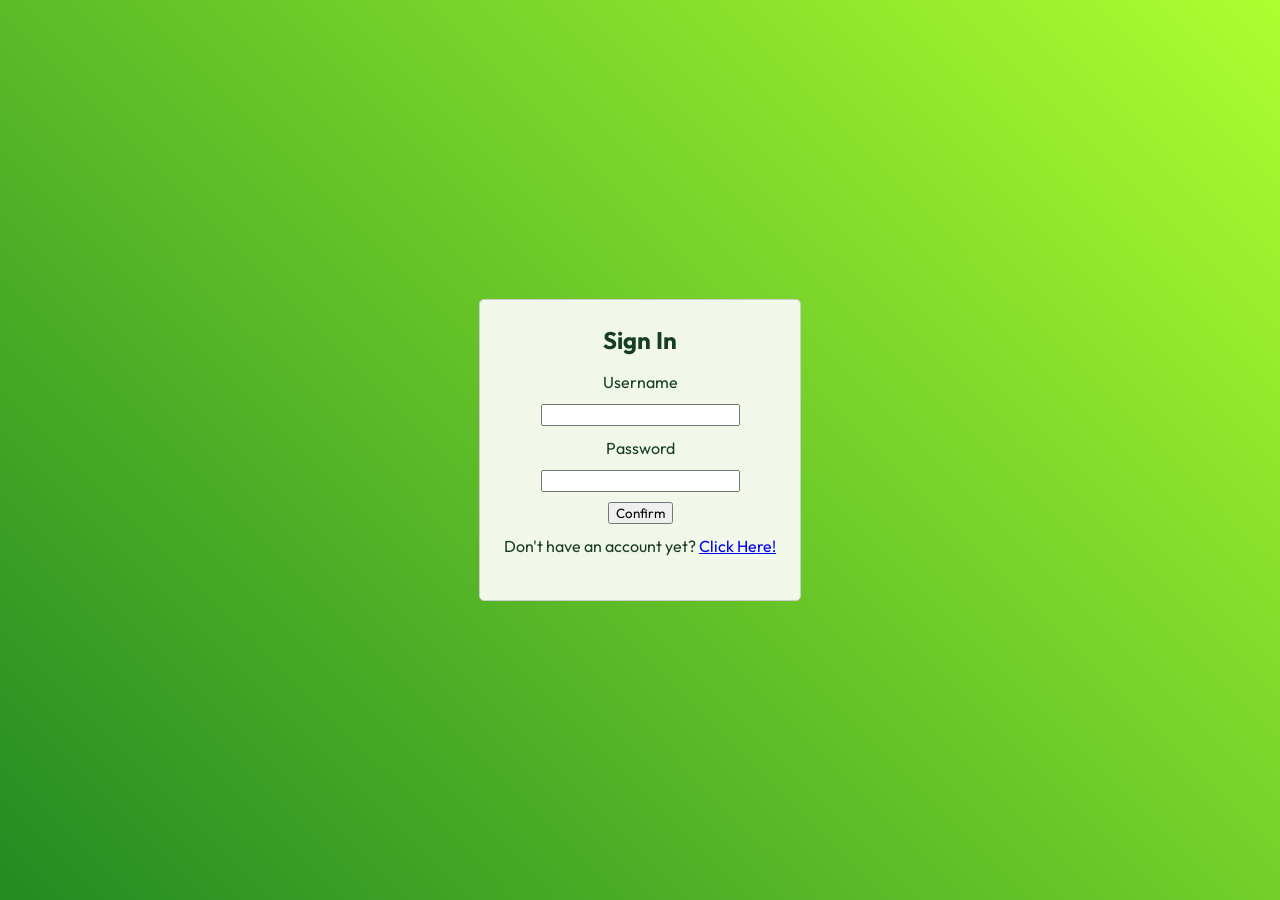
<file: index.html>
<!DOCTYPE html>
<html lang="en">
<head>
    <meta charset="UTF-8">
    <meta name="viewport" content="width=device-width, initial-scale=1.0">
    <title>Log In - Akkana</title>
    <link rel="icon" type="image/png" href="favicon.png">
    <link rel="stylesheet" href="login.css">
    <link rel="preconnect" href="https://fonts.googleapis.com">
<link rel="preconnect" href="https://fonts.gstatic.com" crossorigin>
<link href="https://fonts.googleapis.com/css2?family=Outfit:wght@400;500;600;700&display=swap" rel="stylesheet">
</head>
<body>
    <div class="sign-in">
        <h2>Sign In</h2>
        <p>Username</p>
        <input type="text" id="user-signin">
        <p>Password</p>
        <input type="password" id="pass-signin"> 
        <button id="submit-signin">Confirm</button>
        <p>Don't have an account yet? <a  href = "#"onclick="signUp(); return false;">Click Here!</a></p>
    </div>

    <div class="sign-up">
        <h2>Sign Up</h2>
        <p>Username</p>
        <input type="text" id="user-signup" required>
        <p id="user-signup-warning">Usernames can only contain letters and no spaces!</p>
        <p id="user-signup-warning2">Usernames must be between 3 and 15 characters long!</p>
        <p>Password</p>
        <input type="password" id="pass-signup" required> 
        <p>Nametag</p>
    <input type="text" id="nametag-signup">
        <p>Email</p>
        <input type="email" id="email-signup" required>
    <!--    <p>School</p>
        <input type="text" id="school-signup">  -->
        <button type="button" id="submit-signup">Join Us</button>
        <p>Already have an account? <a href = "#"onclick="signIn(); return false;">Click Here!</a></p>
    </div>

    

        <script type="module" src="login.js"></script>
</body>
</html>
</file>
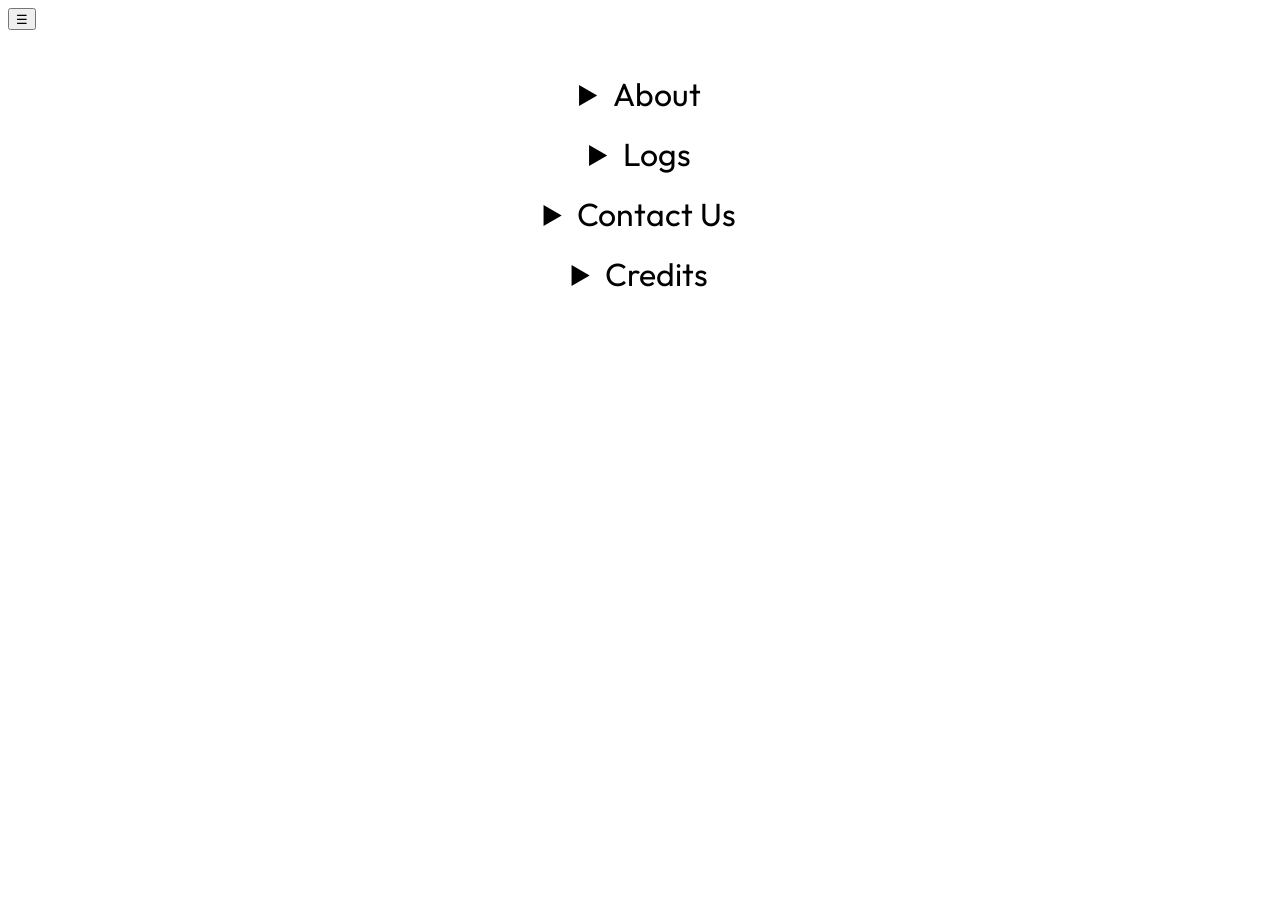
<file: dashboard/more.html>
<!doctype html>
<html lang="en">
  <head>
    <meta charset="UTF-8" />
    <meta name="viewport" content="width=device-width, initial-scale=1.0" />
    <link rel="stylesheet" href="style.css" />
    <link rel="preconnect" href="https://fonts.googleapis.com" />
    <link rel="preconnect" href="https://fonts.gstatic.com" crossorigin />
    <link
      href="https://fonts.googleapis.com/css2?family=Outfit:wght@400;500;600;700&display=swap"
      rel="stylesheet"
    />
    <title>More - Akkana</title>
  </head>
  <body>
     
  <button id="menu">☰</button>
 <div class="menu-bar">
      <aside>
        <a href="dashboard.html">Dashboard</a>
        <a href="courses.html">Courses</a>
        <a href="people.html">People</a>
        <a href="generate.html">Generate</a>
        <a href="shop.html">Shop</a>
        <a href="leaderboard.html">Leaderboard</a>
        <a href="more.html">More</a>
        <a href="settings.html">Settings</a>
      </aside>
    </div>

    <p id="warn"></p>
    
    <details class="more-details">
        <summary>About</summary>
        <p>Idk</p>
    </details>

    <details class="more-details">
        <summary>Logs</summary>
        <details>
            <summary>v1.2.8 Prerelease</summary>
            <p>Added the More tab</p>
        </details>
    </details>

    <details class="more-details">
        <summary>Contact Us</summary>
        <p>Lol</p>
    </details>

    <details class="more-details">
        <summary>Credits</summary>
        <p>Open AI: </p>
    </details>


    <script src="script.js" defer></script>
  </body>
</html>
</file>
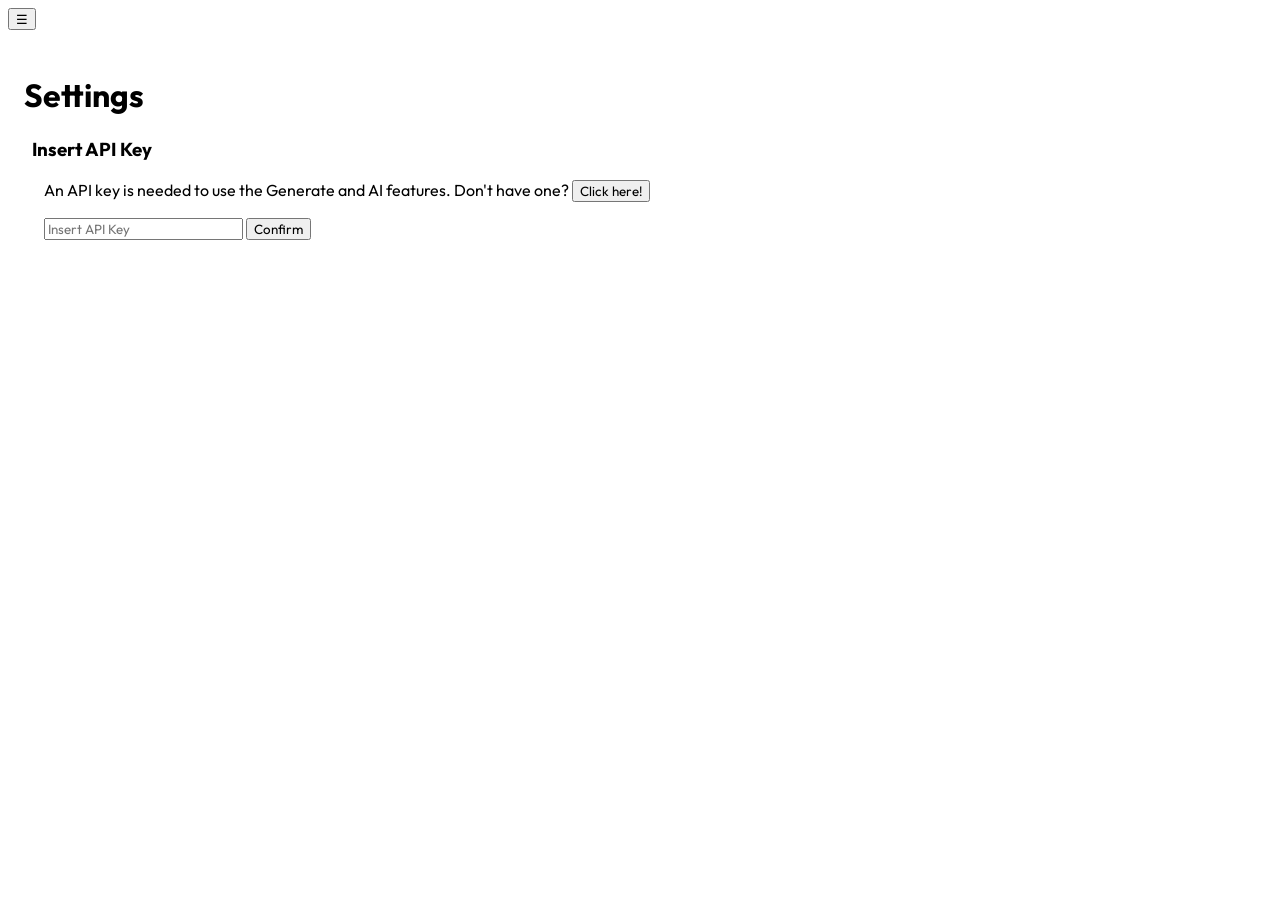
<file: dashboard/settings.html>
<!doctype html>
<html lang="en">
  <head>
    <meta charset="UTF-8" />
    <meta name="viewport" content="width=device-width, initial-scale=1.0" />
    <link rel="stylesheet" href="style.css" />
    <link rel="preconnect" href="https://fonts.googleapis.com" />
    <link rel="preconnect" href="https://fonts.gstatic.com" crossorigin />
    <link
      href="https://fonts.googleapis.com/css2?family=Outfit:wght@400;500;600;700&display=swap"
      rel="stylesheet"
    />
    <title>Settings - Akkana</title>
  </head>
  <body>
     
  <button id="menu">☰</button>
 <div class="menu-bar">
      <aside>
        <a href="dashboard.html">Dashboard</a>
        <a href="courses.html">Courses</a>
        <a href="people.html">People</a>
        <a href="generate.html">Generate</a>
        <a href="shop.html">Shop</a>
        <a href="leaderboard.html">Leaderboard</a>
        <a href="more.html">More</a>
        <a href="settings.html">Settings</a>
      </aside>
    </div>

    <p id="warn"></p>

    <div class="settings">
        <h1>Settings</h1>

        <h3>Insert API Key</h3>
        <P>An API key is needed to use the Generate and AI features. Don't have one? <button onclick="APIKey()">Click here! </button>
        <p>
          <input type="text" id="api-key-input" placeholder="Insert API Key" />
          <button onclick="APIPaste()">Confirm</button>
        </p>
    </div>

    <div class="modal-overlay" id="modalOverlay"></div>
      <div class="api-key-modal">
        <h2>Get API Key</h2>
        <p>To get an API key, visit this website: <a href="https://platform.openai.com/api-keys" target="_blank">OpenAI API Keys</a></p>
        <p>1. Sign up or login in that website.</p>
        <p>2. Navigate to the API keys section.</p>
        <p>3. In the upper right, click "Create new secret key".</p>
        <p>4. Create a name for the secret key.</p>
        <p>5. Set expiration to however you want.</p>
        <p>6. Click "Create secret key".</p>
        <p>7. Copy the text.</p>
        <p>8. Then back to this website, go to Settings, then paste it to Insert API Key, and click confirm.</p>
        <button id="api-key-modal-back" onclick="APIKeyback()">Go back</button>
      </div>
    

    <script src="script.js">

    </script>
  </body>
</html>
</file>
<file: login.css>
body {
  display: flex;
  justify-content: center;
  align-items: center;
  min-height: 100vh;
  margin: 0;
  background: linear-gradient(45deg, #228b22, #adff2f);
}

* {
  font-family: "Outfit", sans-serif;
}

.sign-in {
  background-color: #173d28;
  display: flex;
  flex-direction: column;
  gap: 10px;
  height: 300px;
  width: 320px;
  border: 1px solid #ccc;
  border-radius: 5px;
  align-items: center;
}

.sign-up {
  display: none;
  flex-direction: column;
  gap: 10px;
  height: 400px;
  width: 320px;
  border: 1px solid #ccc;
  border-radius: 5px;
  align-items: center;
}

.sign-in,
.sign-up {
  background-color: #f1f8e9;
  color: #173d28;
}

.sign-in p,
.sign-up p {
  margin: 2px 0;
}

.sign-in h2,
.sign-up h2 {
  padding-top: 20px;
  margin: 5px 0;
}

#user-signup-warning {
  color: red;
  font-size: 12px;
  display: none;
}

#user-signup-warning2 {
  color: red;
  font-size: 12px;
  display: none;
}
</file>
<file: dashboard/style.css>
* {
    font-family: "Outfit", sans-serif;
}

/* Hamburger button */
#menu {
    margin-bottom: 24px;
    opacity: 1;
    transition: opacity 0.5s ease;
}

/* Sidebar */
.menu-bar {
    display: flex;
    position: fixed;
    top: 0;
    left: 0;

    height: 100vh;
    height: 100dvh;
    width: 200px;
    box-sizing: border-box;

    background-color: white;
    flex-direction: column;
    gap: 15px;

    border: 1px solid #ccc;
    border-radius: 5px;
    padding: 10px;

    transform: translateX(-100%);
    opacity: 0;
    pointer-events: none;

    transition: transform 0.5s ease, opacity 0.5s ease;
}

.menu-bar.active {
    transform: translateX(0);
    opacity: 1;
    pointer-events: auto;
}

.menu-bar a {
    color: inherit;
    text-decoration: none;
    padding: 5px;
}

.menu-bar a:hover {
    color: #3b6255;
    transition: color 0.2s ease;
}

.menu-bar aside {
    display: flex;
    flex-direction: column;
    gap: 15px;
}

/* Warning bar */
#warn {
    display: none;
    position: fixed;
    bottom: 0;
    width: 100%;
    height: 30px;
    background-color: red;
    color: white;
    text-align: center;
}

.more-details {
    align-items: center;
    text-align: center;
    margin-top: 20px;
}

.more-details summary {
    font-size: 32px;
}


.settings h1 {
    text-align: left;
    padding-left: 16px;
}

.settings h3 {
    text-align: left;
    padding-left: 24px;
}

.settings p {
    text-align: left;
    padding-left: 36px;
}

/* Modal background overlay */
.modal-overlay {
    display: none;
    position: fixed;
    inset: 0;

    background: rgba(0, 0, 0, 0);
    backdrop-filter: blur(5px);
    -webkit-backdrop-filter: blur(5px);

    z-index: 100;
}

/* API key modal */
.api-key-modal {
    display: none;
    position: fixed;
    top: 50%;
    left: 50%;
    transform: translate(-50%, -50%);

    box-sizing: border-box;
    background-color: white;

    height: 500px;
    width: 500px;
    max-width: calc(100vw - 32px);
    max-height: calc(100dvh - 32px);

    overflow-y: auto;

    border-radius: 8px;
    border: 1px solid black;

    z-index: 101;
}

.api-key-modal h2 {
    text-align: left;
    padding-left: 8px;
}

.api-key-modal p {
    text-align: left;
    padding-left: 16px;
    padding-right: 5px;
}

/* Modal back button */
#api-key-modal-back {
    position: fixed;
    left: 45%;
}
</file>
